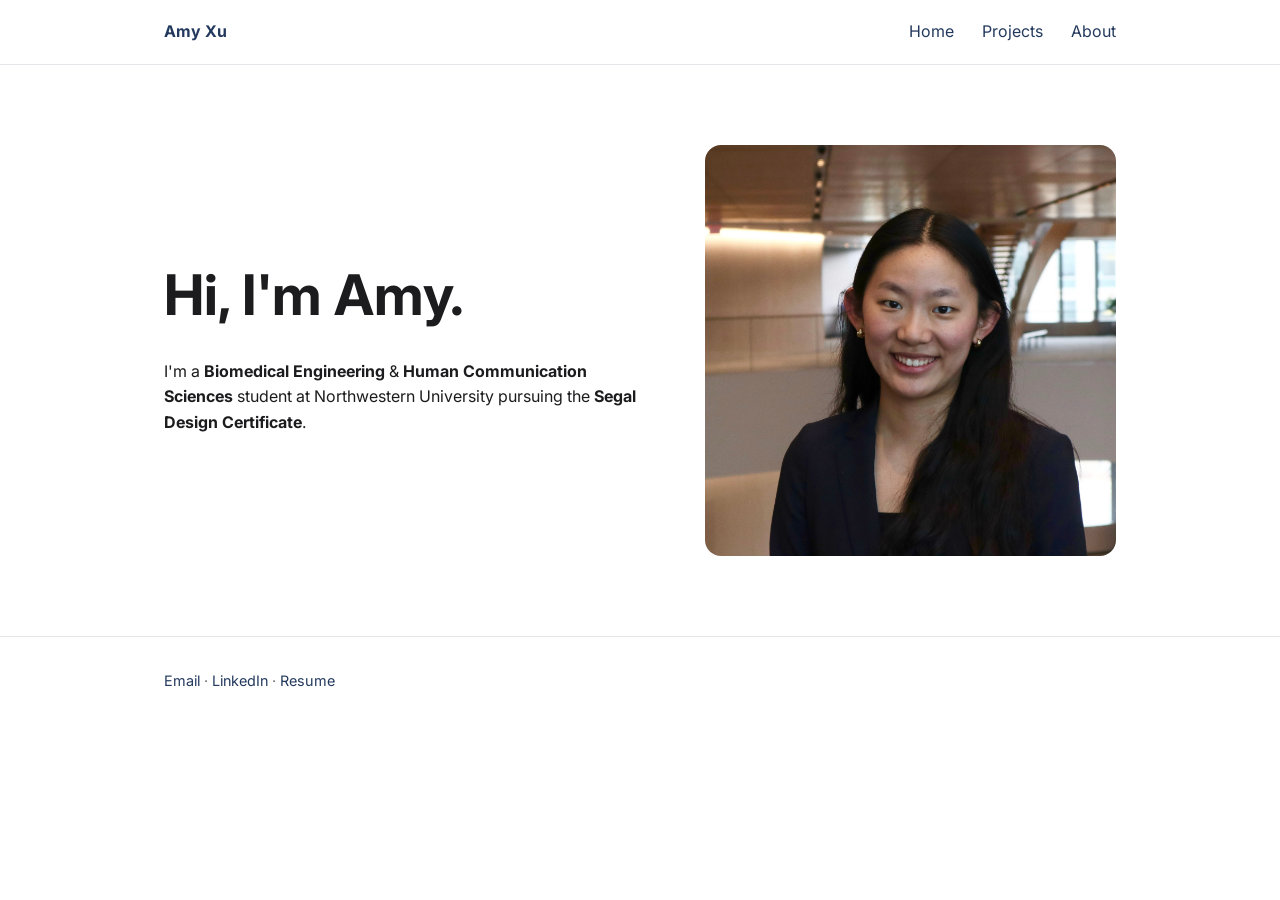
<file: index.html>
<!DOCTYPE html>
<html lang="en">
<head>
  <meta charset="UTF-8">
  <meta name="viewport" content="width=device-width, initial-scale=1.0">
  <title>Amy Xu | Biomedical Engineering & Human Communication Sciences</title>
  <link rel="preconnect" href="https://fonts.googleapis.com">
  <link href="https://fonts.googleapis.com/css2?family=Inter:wght@400;600;700&display=swap" rel="stylesheet">
  <link rel="stylesheet" href="style.css">
</head>
<body>
  <nav>
    <div class="container">
      <a href="index.html"><strong>Amy Xu</strong></a>
      <ul>
        <li><a href="index.html">Home</a></li>
        <li><a href="projects.html">Projects</a></li>
        <li><a href="about.html">About</a></li>
      </ul>
    </div>
  </nav>

  <main class="container">
    <section class="hero">
      <div>
        <h1>Hi, I'm Amy.</h1>
        <p>I'm a <strong>Biomedical Engineering</strong> & <strong>Human Communication Sciences</strong> student at Northwestern University pursuing the <strong>Segal Design Certificate</strong>.</p>
      </div>
      <img src="images/Headshot-Square.png" alt="Amy headshot">
    </section>
  </main>

  <footer>
    <div class="container">
      <a href="mailto:amyxu2029@u.northwestern.edu">Email</a> ·
      <a href="https://linkedin.com/in/amy-rui-xu">LinkedIn</a> ·
      <a href="supporting_docs/AmyXu-Resume.pdf">Resume</a>
    </div>
  </footer>
</body>
</html>
</file>
<file: style.css>
:root {
  --bg: #ffffff;
  --text: #1c1c1e;
  --muted: #6b6b70;
  --accent: #23395d;   /* dark blue */
  --card: #f5f5f7;
}

* { box-sizing: border-box; margin: 0; padding: 0; }

body {
  font-family: "Inter", system-ui, sans-serif;
  color: var(--text);
  background: var(--bg);
  line-height: 1.6;
}

a { color: var(--accent); text-decoration: none; }
a:hover { text-decoration: underline; }

/* Layout */
.container { max-width: 1000px; margin: 0 auto; padding: 0 24px; }

/* Nav */
nav {
  position: sticky; top: 0;
  background: rgba(255,255,255,0.9);
  backdrop-filter: blur(8px);
  border-bottom: 1px solid #e5e5ea;
}
nav .container { display: flex; justify-content: space-between; align-items: center; height: 64px; }
nav ul { display: flex; gap: 28px; list-style: none; }

/* Hero */
.hero { display: grid; grid-template-columns: 1.2fr 1fr; gap: 48px; align-items: center; padding: 80px 0; }
.hero h1 { font-size: clamp(2.2rem, 5vw, 3.5rem); line-height: 1.1; margin-bottom: 32px;}
.hero img { width: 100%; border-radius: 16px; }

/* Project cards */
.grid { display: grid; grid-template-columns: repeat(auto-fit, minmax(280px, 1fr)); gap: 24px; padding-bottom: 80px; }
.card { background: var(--card); border-radius: 16px; overflow: hidden; transition: transform .2s, box-shadow .2s; }
.card:hover { transform: translateY(-4px); box-shadow: 0 8px 24px rgba(0,0,0,.1); }
.card img { width: 100%; aspect-ratio: 4/3; object-fit: cover; display: block; }
.card .body { padding: 20px; }
.card h3 { margin-bottom: 6px; }
.card p { color: var(--muted); font-size: .95rem; }

footer { border-top: 1px solid #e5e5ea; padding: 32px 0; color: var(--muted); font-size: .9rem; }

/* Mobile */
@media (max-width: 760px) {
  .hero { grid-template-columns: 1fr; padding: 48px 0; }
}
</file>
